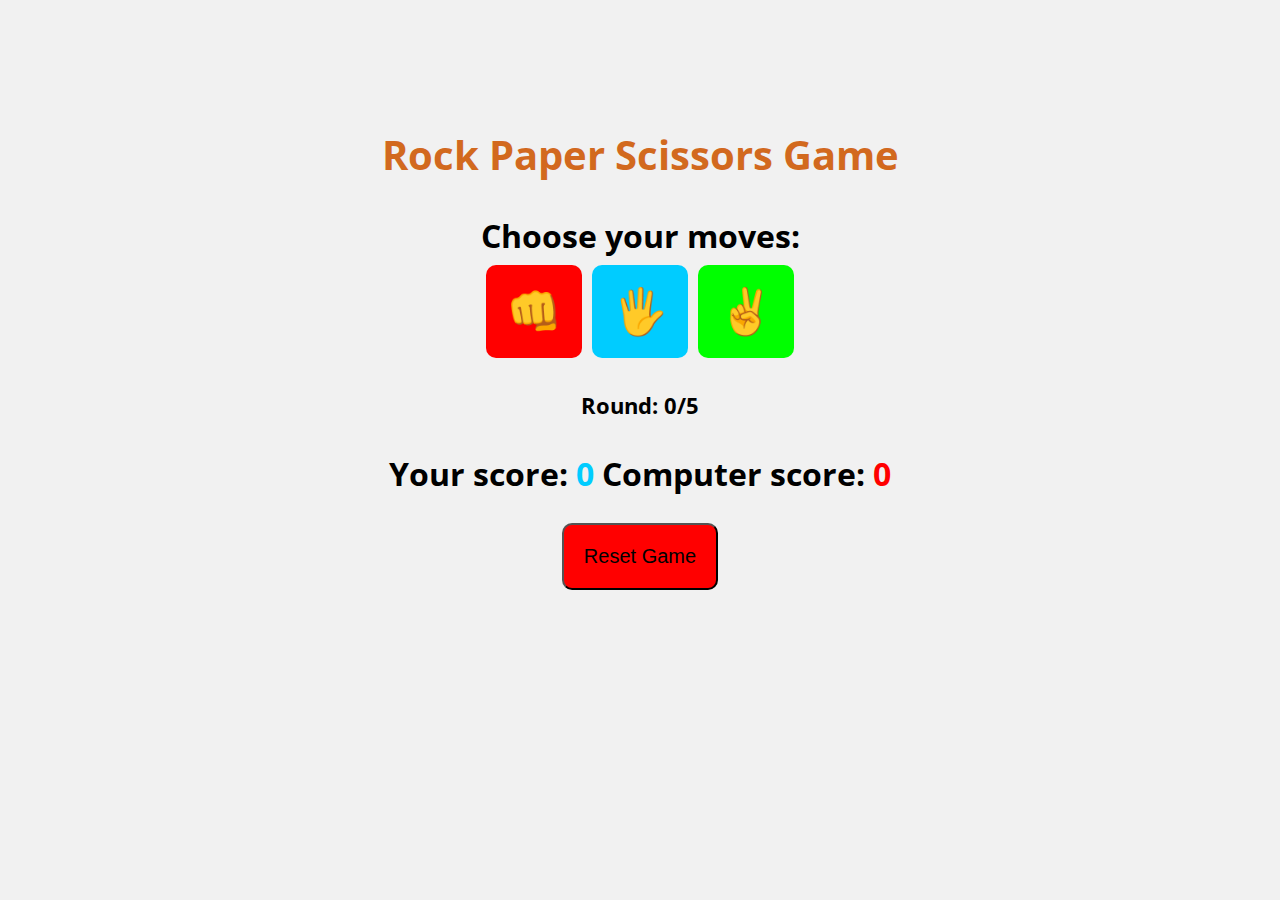
<file: RockPaperScissors/index.html>
<!DOCTYPE html>
<html lang="en">

<head>
    <meta charset="UTF-8">
    <meta name="viewport" content="width=device-width, initial-scale=1.0">
    <title>Rock Paper Scissors</title>
    <link rel="preconnect" href="https://fonts.googleapis.com">
    <link rel="preconnect" href="https://fonts.gstatic.com" crossorigin>
    <link
        href="https://fonts.googleapis.com/css2?family=Open+Sans:ital,wght@0,300..800;1,300..800&family=Roboto:ital,wdth,wght@0,75..100,100..900;1,75..100,100..900&display=swap"
        rel="stylesheet">
    <link rel="icon" href="rock-paper-scissors_6851302.png" type="photo/png">
    <link rel="stylesheet" href="style.css">
    <script src="script.js" defer></script>
    <link rel="preconnect" href="https://fonts.googleapis.com">
    <link rel="preconnect" href="https://fonts.gstatic.com" crossorigin>
</head>

<body>
    <h1>Rock Paper Scissors Game</h1>
    <p>Choose your moves:</p>
    <div class="btn">
        <button id="rock">&#x1F44A;</button>
        <button id="paper">&#x1f590;</button>
        <button id="scissors">&#x270c;</button>
    </div>
    <p id="result"></p>
    <p id="round-info">
        Round: <span id="round-count">0</span>/<span id="max-rounds">5</span>
    </p>
    <p id="scores">
        Your score: <span id="user-score">0</span>
        Computer score: <span id="computer-score">0</span>
    </p>
    <div  class="reset-game">
        <button id="reset-button">Reset Game</button>
    </div>
</body>

</html>
</file>
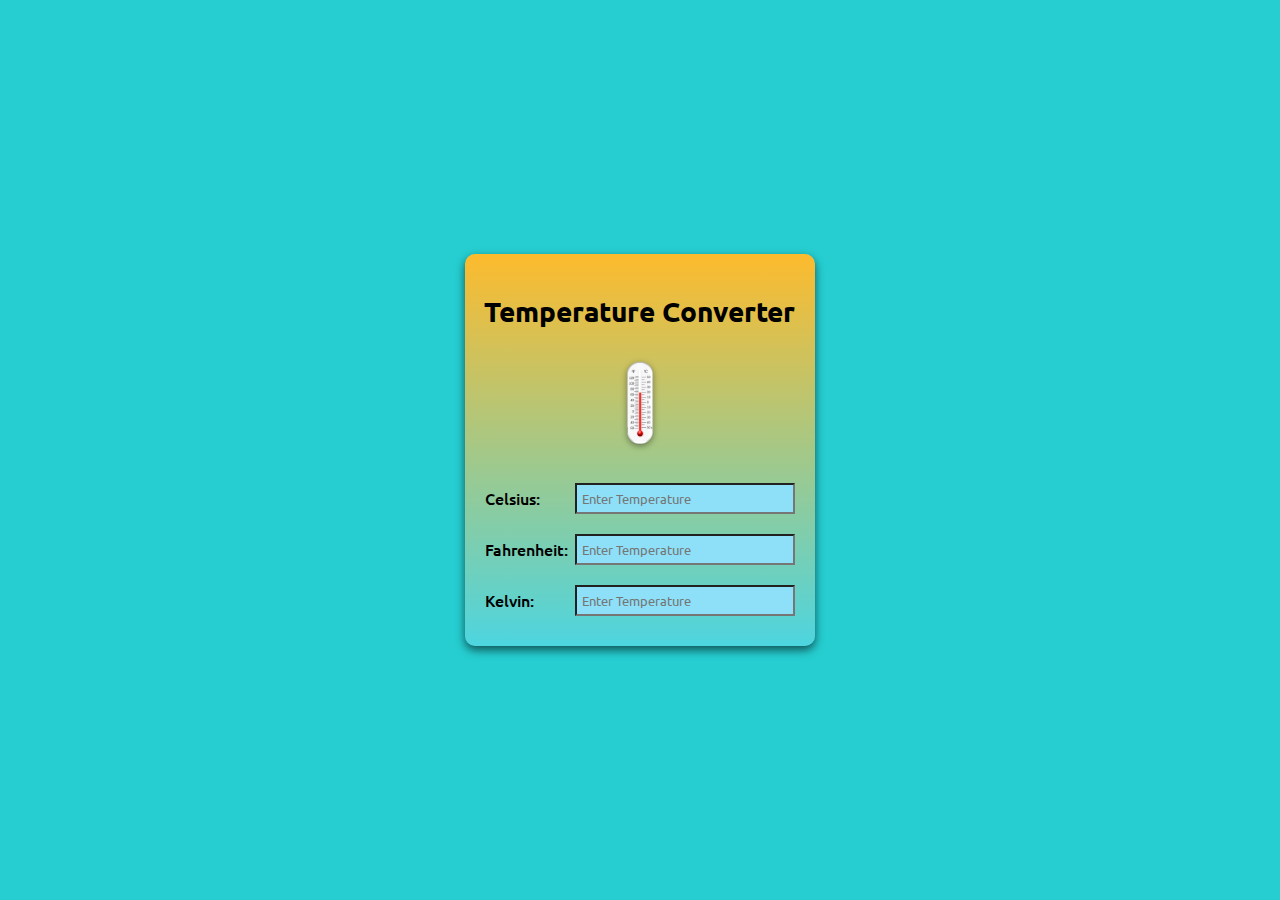
<file: TemperatureConverter/index.html>
<!DOCTYPE html>
<html lang="en">

<head>
    <meta charset="UTF-8">
    <meta name="viewport" content="width=device-width, initial-scale=1.0">
    <title>Temperature Converter</title>
    <link rel="preconnect" href="https://fonts.googleapis.com">
    <link rel="preconnect" href="https://fonts.gstatic.com" crossorigin>
    <link href="https://fonts.googleapis.com/css2?family=Ubuntu:wght@300;400;500;700&display=swap" rel="stylesheet">
    <link rel="icon" type="photo/png" href="thermometer.png">
    <link rel="stylesheet" href="style.css">
    <script src="script.js" defer></script>
</head>

<body>
    <main>
        <div class="container">
                <h1 id="heading">Temperature Converter</h1>
                <img class="img" src="thermoImage-removebg-preview.png" alt="thermoImage" />
            <div class="temp-container">
                <label for="fahrenheit">Celsius:</label>
                <input oninput="convertTemp(event)" type="number" name="celsius" id="celsius" placeholder="Enter Temperature" class="input" />
            </div>
            <div class="temp-container">
                <label for="fahrenheit">Fahrenheit:</label>
                <input oninput="convertTemp(event)" type="number" name="fahrenheit" id="fahrenheit" placeholder="Enter Temperature" class="input" />
            </div>
            <div class="temp-container">
                <label for="fahrenheit">Kelvin:</label>
                <input oninput="convertTemp(event)" type="number" name="kelvin" id="kelvin" placeholder="Enter Temperature" class="input" />
            </div>
        </div>
    </main>
</body>

</html>
</file>
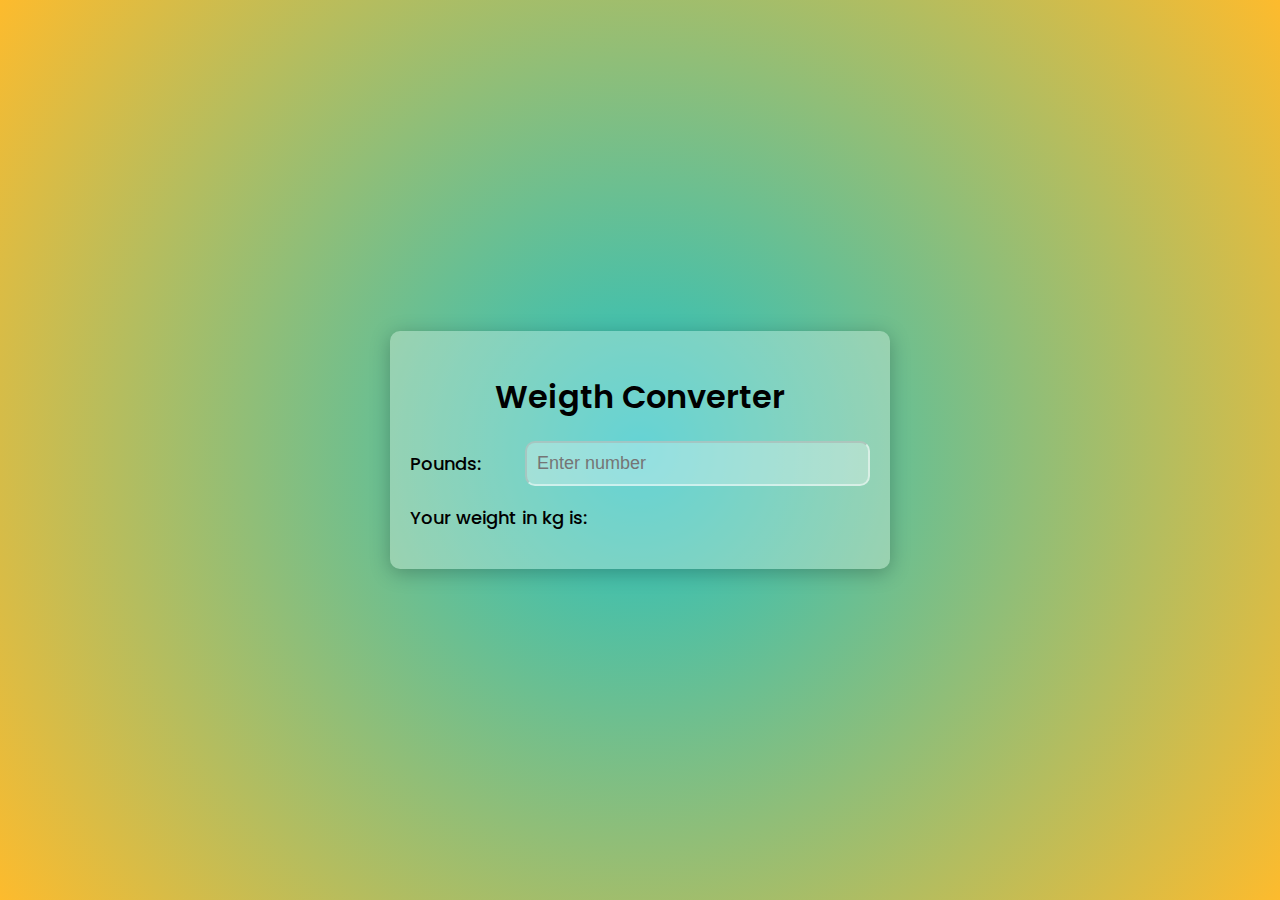
<file: WeigthConveterApp/index.html>
<!DOCTYPE html>
<html lang="en">

<head>
    <meta charset="UTF-8">
    <meta name="viewport" content="width=device-width, initial-scale=1.0">
    <title>Weigth Converter</title>
    <link rel="icon" href="weight.png">
    <link rel="preconnect" href="https://fonts.googleapis.com">
    <link rel="preconnect" href="https://fonts.gstatic.com" crossorigin>
    <link
        href="https://fonts.googleapis.com/css2?family=Poppins:wght@200;300;400;500;600;700;800;900&family=Work+Sans:ital,wght@0,100..900;1,100..900&display=swap"
        rel="stylesheet">
    <link rel="stylesheet" href="style.css">
    <script src="index.js" defer></script>
</head>
<body>
    <div class="weight-container">
        <h1>Weigth Converter</h1>
        <div class="input-container">
            <label for="pounds">Pounds:</label>
            <input id="input" type="number" placeholder="Enter number" step="0.1">
        </div>
        <p>Your weight in kg is: <span id="result" style="color: brown;"></span></p>
        <p class="error" id="error"></p>
    </div>
</body>

</html>
</file>
<file: RockPaperScissors/style.css>
* {
    box-sizing: border-box;
}

body {
    margin: 0;
    padding: 0;
    background-color: #f1f1f1;
    font-family: "Open Sans", sans-serif;
}

h1 {
    text-align: center;
    padding-top: 100px;
    font-size: 2.5rem;
    color: chocolate;
}

p {
    font-weight: bold;
    text-align: center;
    margin-bottom: 0.5rem;
    font-size: 2rem;
}



.btn {
    display: flex;
    justify-content: center;
    gap: 10px;
}

.btn button {
    padding: 20px;
    font-size: 45px;
    border-radius: 10px;
    border: none;
    cursor: pointer;
    transition: all 0.3s ease-out;
}

.reset-game {
    display: flex;
    justify-content: center;
}

.reset-game button {
    padding: 20px;
    font-size: 500;
    font-size: 20px;
    border-radius: 10px;
    cursor: pointer;
    margin-top: 20px;
    transition: all 0.5s ease-out;
}



button:active {
    transform: scale(1.1);
}

#rock {
    background-color: #FF0000
}

#paper {
    background-color: #00CCFF;
}

#scissors {
    background-color: #00FF00;
}

#reset-button {
    background-color: #FF0000
}

#user-score {
    color: #00CCFF;
}

#computer-score {
    color: #FF0000;
}

#round-info {
    font-size: 22px;
    margin-bottom: 10px;
}

@media (max-width: 480px) {
    h1 {
        padding-top: 40px;
        font-size: 1.8rem;
    }

    p {
        font-size: 1.2rem;
    }

    #round-info {
        font-size: 1.2rem;
    }

    .btn {
        gap: 5px
    }

    .btn button {
        padding: 12px;
        font-size: 32px;
    }

    .reset-game button {
        padding: 12px;
        font-size: 15px;
    }
}
</file>
<file: TemperatureConverter/style.css>
* {
    box-sizing: border-box;
}


body {
    margin: 0;
    font-family: 'Ubuntu';
    min-height: 100vh;
    display: flex;
    justify-content: center;
    align-items: center;
    background: #26CED1
}

#heading {
    font-size: 28px;
    white-space: nowrap;
}

.container {
    padding: 20px;
    width: 85%;
    max-width: 470px;
    min-width: 350px;
    border-radius: 10px;
    background: #8de0f7;
    background: linear-gradient(0deg, rgba(141, 224, 247, 0.38) 0%, rgba(253, 187, 45, 1) 100%);
    display: flex;
    flex-direction: column;
    align-items: center;
    box-shadow: 0 4px 10px rgba(0, 0, 0, 0.6);
}

.temp-container {
    width: 100%;
    padding: 10px 0;
    font-weight: 500;
    font-size: 16px;
    display: flex;
    justify-content: space-between;
    align-items: center;

}

.temp-container label {
    flex: 1;
}

.temp-container .input {
    font-family: inherit;
    padding: 5px;
    float: right;
    outline: none;
    background: #8DE0F7;
    width: 220px;
}


.img {
    height: 90px;
    margin: 10px auto 25px auto;
    display: block;
    width: auto;
    image-rendering: crisp-edges;
    filter: drop-shadow(0px 2px 3px rgba(0, 0, 0, 0.4)) contrast(1.1);
}
</file>
<file: WeigthConveterApp/style.css>
* {
    box-sizing: border-box;
}

body {
    margin: 0;
    min-height: 100vh;
    background: radial-gradient(circle, rgba(34, 193, 195, 1) 0%, rgba(253, 187, 45, 1) 100%);
    font-family: 'Poppins', sans-serif;
    display: flex;
    justify-content: center;
    align-items: center;
}

h1 {
    font-size: 32px;
    text-align: center;
    font-weight: 600;
    margin-bottom: 20px;
}

.weight-container {
    max-width: 500px;
    width: 80%;
    padding: 20px;
    border-radius: 10px;
    background: rgba(255, 255, 255, 0.3);
    box-shadow: 0 4px 20px rgba(0, 0, 0, 0.25);
}

.weight-container p {
    font-size: 18px;
    font-weight: 500;
}

.input-container {
    display: flex;
    justify-content: space-between;
    align-items: center;
    gap: 15px;
    font-size: 18px;
    font-weight: 500;
}

.input-container input {
    padding: 10px;
    border-radius: 10px;
    outline: none;
    width: 75%;
    background: rgba(255, 255, 255, 0.3);
    border-color: rgba(255, 255, 255, 0.5);
    font-size: 18px;
   
}

.error {
    color: red
}
</file>
